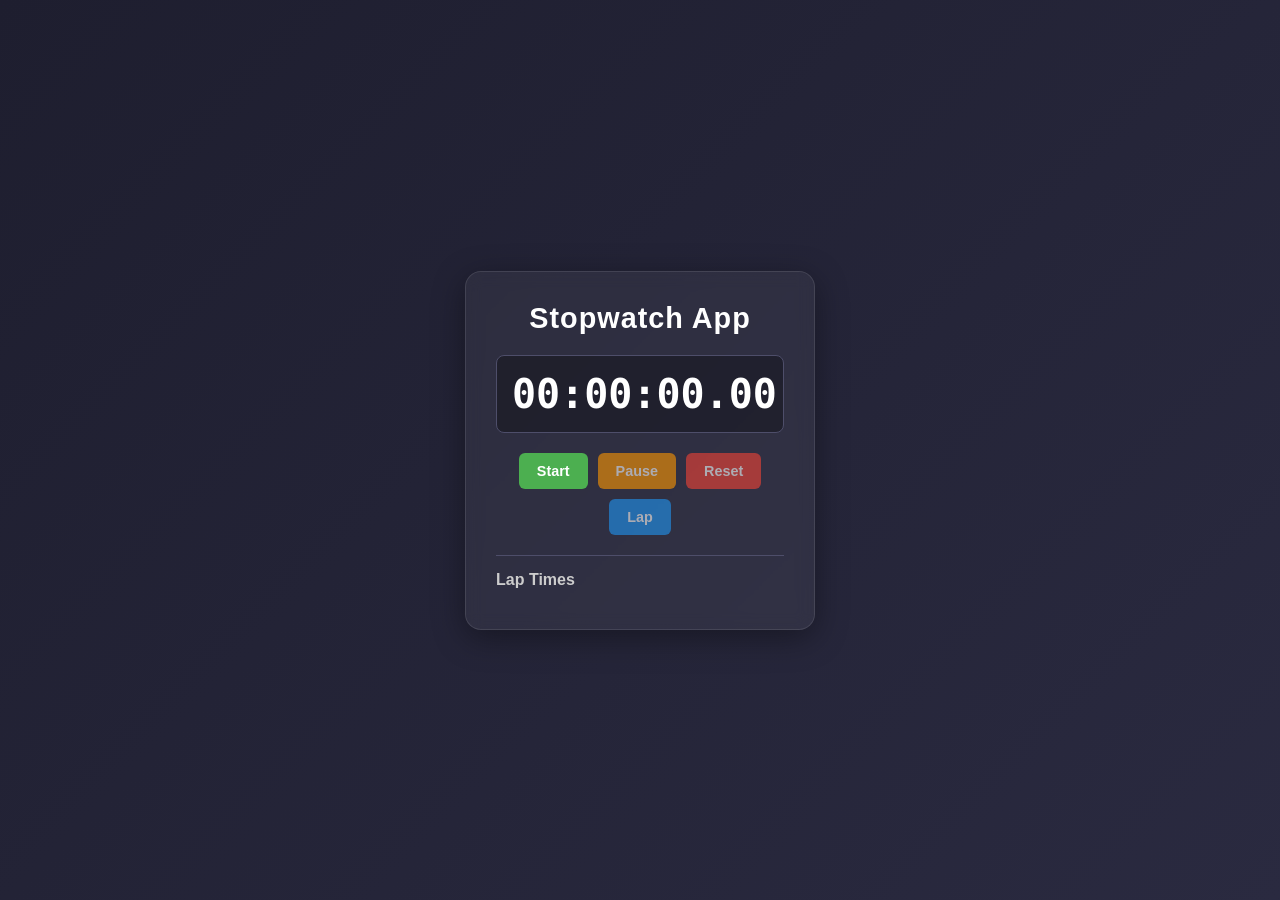
<file: index2.html>
<!DOCTYPE html>
<html lang="en">
<head>
    <meta charset="UTF-8">
    <meta name="viewport" content="width=device-width, initial-scale=1.0">
    <title>Interactive Stopwatch | SkillCraft Task</title>
    <link rel="stylesheet" href="index2.css">
</head>
<body>
    <div class="stopwatch-container">
        <h1>Stopwatch App</h1>
        
        <div class="display" id="display">00:00:00.00</div>
        
        <div class="controls">
            <button id="startBtn" onclick="startTimer()">Start</button>
            <button id="pauseBtn" onclick="pauseTimer()" disabled>Pause</button>
            <button id="resetBtn" onclick="resetTimer()" disabled>Reset</button>
            <button id="lapBtn" onclick="recordLap()" disabled>Lap</button>
        </div>

        <div class="laps-container">
            <h3>Lap Times</h3>
            <ul id="lapsList"></ul>
        </div>
    </div>

    <script src="index2.js"></script>
</body>
</html>
</file>
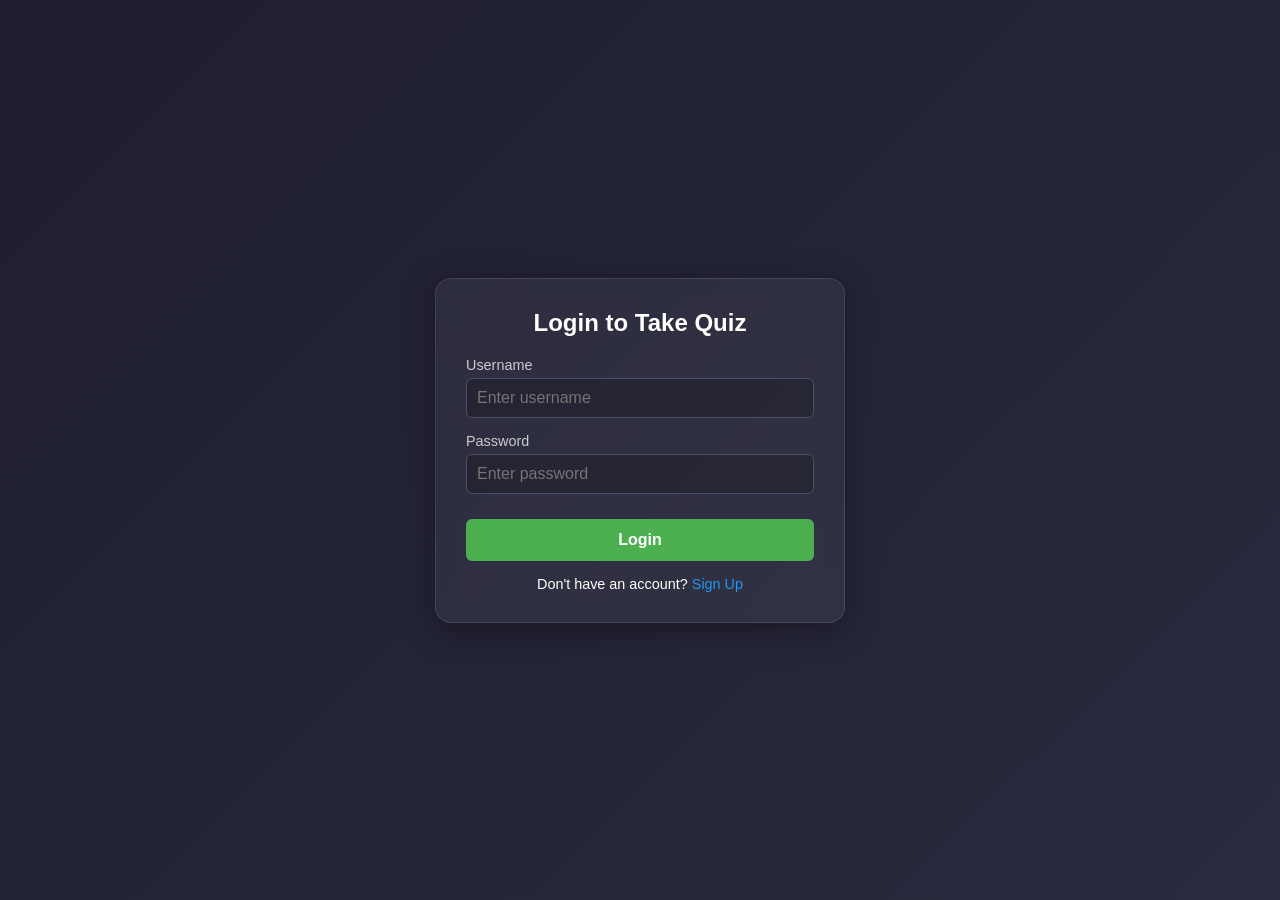
<file: index3.html>
<!DOCTYPE html>
<html lang="en">
<head>
    <meta charset="UTF-8">
    <meta name="viewport" content="width=device-width, initial-scale=1.0">
    <title>Interactive Quiz App | SkillCraft Task</title>
    <link rel="stylesheet" href="index3.css">
</head>
<body>
    <div class="app-container">
        <!-- Authentication Section -->
        <div id="auth-screen" class="card">
            <h2 id="auth-title">Login to Take Quiz</h2>
            <form id="auth-form">
                <div class="input-group">
                    <label for="username">Username</label>
                    <input type="text" id="username" placeholder="Enter username" required>
                </div>
                <div class="input-group">
                    <label for="password">Password</label>
                    <input type="password" id="password" placeholder="Enter password" required>
                </div>
                <p id="auth-error" class="error-msg"></p>
                <button type="submit" id="auth-btn">Login</button>
            </form>
            <p class="toggle-text">
                <span id="toggle-msg">Don't have an account?</span> 
                <a href="#" id="toggle-auth">Sign Up</a>
            </p>
        </div>

        <!-- Quiz Section -->
        <div id="quiz-screen" class="card hidden">
            <div class="quiz-header">
                <span id="user-display"></span>
                <button id="logout-btn" class="btn-secondary">Logout</button>
            </div>
            
            <div id="question-container">
                <div class="progress-bar">
                    <div id="progress" class="progress-fill"></div>
                </div>
                <h3 id="question-text">Question goes here</h3>
                <div id="options-container" class="options-grid"></div>
                <p id="feedback-msg" class="feedback"></p>
            </div>

            <div class="quiz-footer">
                <span id="question-count">Question 1 of 5</span>
                <button id="next-btn" class="hidden">Next Question</button>
            </div>
        </div>

        <!-- Result Section -->
        <div id="result-screen" class="card hidden">
            <h2>Quiz Completed!</h2>
            <p class="score-text">Your Score: <span id="final-score">0</span> / <span id="total-questions">0</span></p>
            <h3>High Scores (Saved in LocalStorage)</h3>
            <ul id="high-scores-list"></ul>
            <div class="result-actions">
                <button id="restart-btn">Try Again</button>
                <button id="result-logout-btn" class="btn-secondary">Logout</button>
            </div>
        </div>
    </div>

    <script src="index3.js"></script>
</body>
</html>
</file>
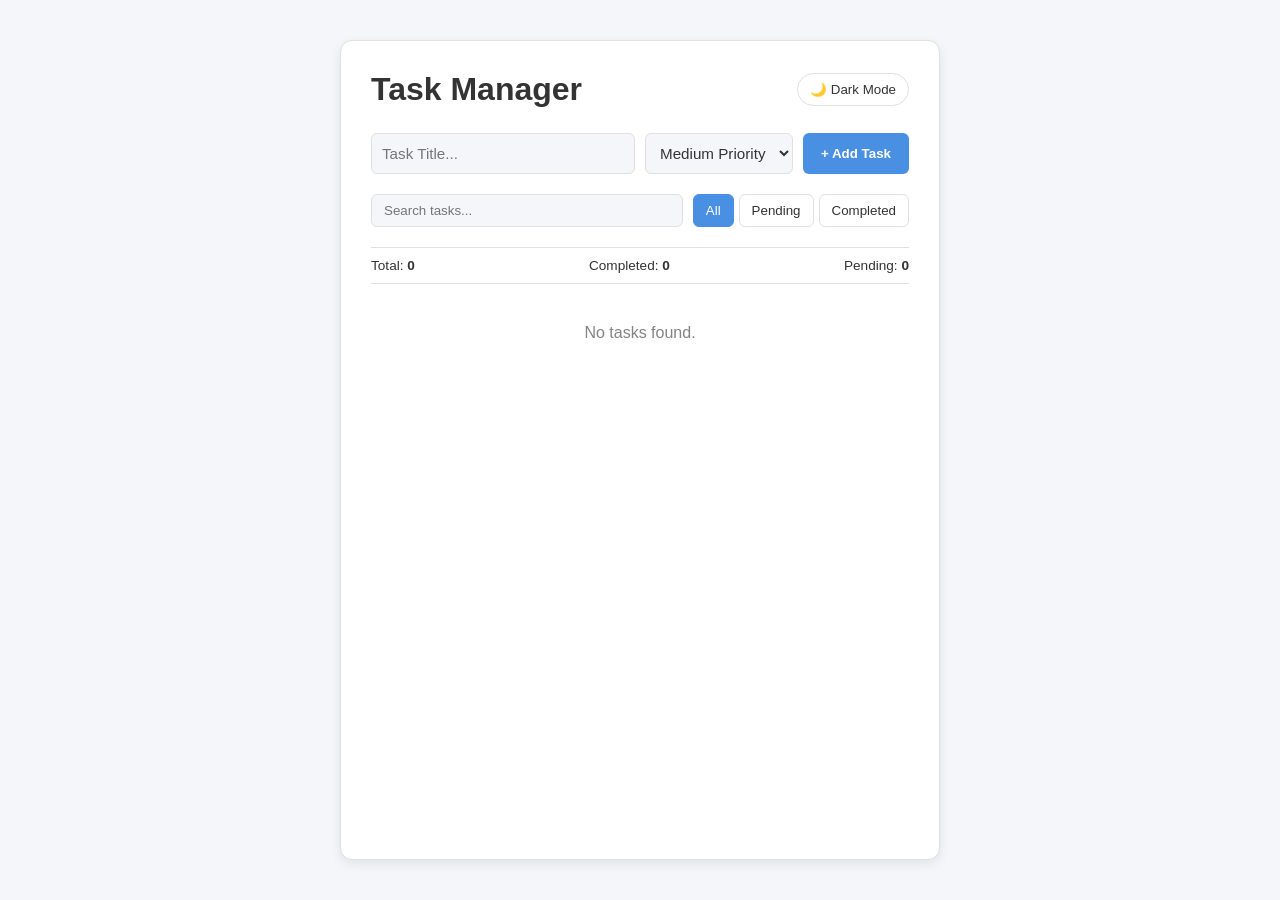
<file: index4.html>
<!DOCTYPE html>
<html lang="en">
<head>
    <meta charset="UTF-8">
    <meta name="viewport" content="width=device-width, initial-scale=1.0">
    <title>Task Manager | SkillCraft Task 4</title>
    <link rel="stylesheet" href="index4.css">
</head>
<body>
    <div class="app-container">
        <!-- Header & Dark Mode Toggle -->
        <header>
            <h1>Task Manager</h1>
            <button id="themeToggleBtn" class="theme-btn">🌙 Dark Mode</button>
        </header>

        <!-- Task Creation Form -->
        <form id="taskForm" class="task-form">
            <div class="input-group">
                <input type="text" id="taskTitle" placeholder="Task Title..." required>
                <select id="taskPriority">
                    <option value="Low">Low Priority</option>
                    <option value="Medium" selected>Medium Priority</option>
                    <option value="High">High Priority</option>
                </select>
                <button type="submit" class="add-btn">+ Add Task</button>
            </div>
        </form>

        <!-- Controls: Search & Filters -->
        <div class="controls-bar">
            <input type="text" id="searchInput" placeholder="Search tasks...">
            <div class="filter-group">
                <button class="filter-btn active" data-filter="all">All</button>
                <button class="filter-btn" data-filter="pending">Pending</button>
                <button class="filter-btn" data-filter="completed">Completed</button>
            </div>
        </div>

        <!-- Task Analytics / Stats -->
        <div class="stats-bar">
            <span>Total: <strong id="totalTasks">0</strong></span>
            <span>Completed: <strong id="completedTasks">0</strong></span>
            <span>Pending: <strong id="pendingTasks">0</strong></span>
        </div>

        <!-- Task List Container -->
        <ul id="taskList" class="task-list"></ul>
    </div>

    <script src="index4.js"></script>
</body>
</html>
</file>
<file: index2.css>
* {
    margin: 0;
    padding: 0;
    box-sizing: border-box;
    font-family: 'Segoe UI', Tahoma, Geneva, Verdana, sans-serif;
}

body {
    background: linear-gradient(135deg, #1e1e2f, #2a2a40);
    color: #ffffff;
    display: flex;
    justify-content: center;
    align-items: center;
    min-height: 100vh;
}

.stopwatch-container {
    background: rgba(255, 255, 255, 0.05);
    padding: 30px;
    border-radius: 16px;
    box-shadow: 0 8px 32px 0 rgba(0, 0, 0, 0.37);
    backdrop-filter: blur(8px);
    width: 350px;
    text-align: center;
    border: 1px solid rgba(255, 255, 255, 0.1);
}

h1 {
    margin-bottom: 20px;
    font-size: 1.8rem;
    letter-spacing: 1px;
}

.display {
    font-size: 2.5rem;
    font-weight: bold;
    font-family: monospace;
    margin: 20px 0;
    background: rgba(0, 0, 0, 0.3);
    padding: 15px;
    border-radius: 8px;
    border: 1px solid #4e4e6a;
}

.controls {
    display: flex;
    gap: 10px;
    justify-content: center;
    margin-bottom: 20px;
    flex-wrap: wrap;
}

button {
    padding: 10px 18px;
    font-size: 0.9rem;
    font-weight: 600;
    border: none;
    border-radius: 6px;
    cursor: pointer;
    transition: all 0.2s ease;
}

#startBtn { background-color: #4caf50; color: white; }
#pauseBtn { background-color: #ff9800; color: white; }
#resetBtn { background-color: #f44336; color: white; }
#lapBtn { background-color: #2196f3; color: white; }

button:hover:not(:disabled) {
    opacity: 0.9;
    transform: translateY(-2px);
}

button:disabled {
    background-color: #555566;
    cursor: not-allowed;
    opacity: 0.6;
}

.laps-container {
    text-align: left;
    max-height: 150px;
    overflow-y: auto;
    border-top: 1px solid #4e4e6a;
    padding-top: 15px;
}

.laps-container h3 {
    font-size: 1rem;
    margin-bottom: 10px;
    color: #cccccc;
}

ul {
    list-style: none;
}

li {
    padding: 6px 10px;
    background: rgba(255, 255, 255, 0.05);
    margin-bottom: 5px;
    border-radius: 4px;
    font-size: 0.85rem;
    display: flex;
    justify-content: space-between;
    font-family: monospace;
}
</file>
<file: index3.css>
* {
    margin: 0;
    padding: 0;
    box-sizing: border-box;
    font-family: 'Segoe UI', Tahoma, Geneva, Verdana, sans-serif;
}

body {
    background: linear-gradient(135deg, #1e1e2f, #2a2a40);
    color: #ffffff;
    display: flex;
    justify-content: center;
    align-items: center;
    min-height: 100vh;
}

.app-container {
    width: 100%;
    max-width: 450px;
    padding: 20px;
}

.card {
    background: rgba(255, 255, 255, 0.05);
    padding: 30px;
    border-radius: 16px;
    box-shadow: 0 8px 32px 0 rgba(0, 0, 0, 0.37);
    backdrop-filter: blur(8px);
    border: 1px solid rgba(255, 255, 255, 0.1);
}

.hidden {
    display: none !important;
}

h2, h3 {
    text-align: center;
    margin-bottom: 20px;
}

.input-group {
    margin-bottom: 15px;
}

.input-group label {
    display: block;
    margin-bottom: 5px;
    font-size: 0.9rem;
    color: #cccccc;
}

.input-group input {
    width: 100%;
    padding: 10px;
    border-radius: 6px;
    border: 1px solid #4e4e6a;
    background: rgba(0, 0, 0, 0.2);
    color: #ffffff;
    font-size: 1rem;
}

button {
    width: 100%;
    padding: 12px;
    background-color: #4caf50;
    color: white;
    border: none;
    border-radius: 6px;
    font-size: 1rem;
    font-weight: 600;
    cursor: pointer;
    transition: all 0.2s ease;
    margin-top: 10px;
}

button:hover {
    opacity: 0.9;
    transform: translateY(-2px);
}

.btn-secondary {
    background-color: #f44336;
    width: auto;
    padding: 6px 12px;
    font-size: 0.85rem;
}

.error-msg {
    color: #ff5252;
    font-size: 0.85rem;
    margin-bottom: 10px;
    text-align: center;
}

.toggle-text {
    text-align: center;
    margin-top: 15px;
    font-size: 0.9rem;
}

.toggle-text a {
    color: #2196f3;
    text-decoration: none;
}

/* Quiz UI */
.quiz-header {
    display: flex;
    justify-content: space-between;
    align-items: center;
    margin-bottom: 20px;
    border-bottom: 1px solid #4e4e6a;
    padding-bottom: 10px;
}

.progress-bar {
    width: 100%;
    height: 8px;
    background-color: rgba(255, 255, 255, 0.1);
    border-radius: 4px;
    margin-bottom: 20px;
    overflow: hidden;
}

.progress-fill {
    height: 100%;
    width: 0%;
    background-color: #2196f3;
    transition: width 0.3s ease;
}

.options-grid {
    display: flex;
    flex-direction: column;
    gap: 10px;
    margin: 20px 0;
}

.option-btn {
    background: rgba(255, 255, 255, 0.08);
    text-align: left;
    border: 1px solid #4e4e6a;
}

.option-btn.correct {
    background-color: #4caf50 !important;
}

.option-btn.wrong {
    background-color: #f44336 !important;
}

.feedback {
    text-align: center;
    font-weight: bold;
    min-height: 24px;
}

.quiz-footer {
    display: flex;
    justify-content: space-between;
    align-items: center;
    margin-top: 15px;
}

.score-text {
    text-align: center;
    font-size: 1.4rem;
    margin-bottom: 20px;
}

#high-scores-list {
    list-style: none;
    margin-bottom: 20px;
}

#high-scores-list li {
    background: rgba(255, 255, 255, 0.05);
    padding: 8px 12px;
    margin-bottom: 5px;
    border-radius: 4px;
    display: flex;
    justify-content: space-between;
}

.result-actions {
    display: flex;
    gap: 10px;
}
</file>
<file: index4.css>
:root {
    --bg-color: #f4f6f9;
    --card-bg: #ffffff;
    --text-color: #333333;
    --border-color: #e0e0e0;
    --accent-color: #4a90e2;
    --danger-color: #e74c3c;
    --success-color: #2ecc71;
    --shadow: 0 4px 12px rgba(0, 0, 0, 0.08);
}

[data-theme="dark"] {
    --bg-color: #121212;
    --card-bg: #1e1e1e;
    --text-color: #e0e0e0;
    --border-color: #333333;
    --accent-color: #3b82f6;
    --shadow: 0 4px 12px rgba(0, 0, 0, 0.5);
}

* {
    margin: 0;
    padding: 0;
    box-sizing: border-box;
    font-family: 'Segoe UI', Tahoma, Geneva, Verdana, sans-serif;
    transition: background-color 0.3s, color 0.3s;
}

body {
    background-color: var(--bg-color);
    color: var(--text-color);
    display: flex;
    justify-content: center;
    padding: 40px 20px;
    min-height: 100vh;
}

.app-container {
    width: 100%;
    max-width: 600px;
    background: var(--card-bg);
    padding: 30px;
    border-radius: 12px;
    box-shadow: var(--shadow);
    border: 1px solid var(--border-color);
}

header {
    display: flex;
    justify-content: space-between;
    align-items: center;
    margin-bottom: 25px;
}

.theme-btn {
    background: transparent;
    border: 1px solid var(--border-color);
    color: var(--text-color);
    padding: 8px 12px;
    border-radius: 20px;
    cursor: pointer;
}

.task-form {
    margin-bottom: 20px;
}

.input-group {
    display: flex;
    gap: 10px;
    flex-wrap: wrap;
}

.input-group input, .input-group select {
    padding: 10px;
    border: 1px solid var(--border-color);
    border-radius: 6px;
    background: var(--bg-color);
    color: var(--text-color);
    font-size: 0.95rem;
}

.input-group input {
    flex: 1;
    min-width: 180px;
}

.add-btn {
    background: var(--accent-color);
    color: white;
    border: none;
    padding: 10px 18px;
    border-radius: 6px;
    cursor: pointer;
    font-weight: 600;
}

.controls-bar {
    display: flex;
    justify-content: space-between;
    gap: 10px;
    margin-bottom: 20px;
    flex-wrap: wrap;
}

#searchInput {
    flex: 1;
    padding: 8px 12px;
    border: 1px solid var(--border-color);
    border-radius: 6px;
    background: var(--bg-color);
    color: var(--text-color);
}

.filter-group {
    display: flex;
    gap: 5px;
}

.filter-btn {
    background: transparent;
    border: 1px solid var(--border-color);
    color: var(--text-color);
    padding: 6px 12px;
    border-radius: 6px;
    cursor: pointer;
}

.filter-btn.active {
    background: var(--accent-color);
    color: white;
    border-color: var(--accent-color);
}

.stats-bar {
    display: flex;
    justify-content: space-between;
    padding: 10px 0;
    border-top: 1px solid var(--border-color);
    border-bottom: 1px solid var(--border-color);
    margin-bottom: 20px;
    font-size: 0.85rem;
}

.task-list {
    list-style: none;
}

.task-item {
    display: flex;
    align-items: center;
    justify-content: space-between;
    padding: 12px;
    border: 1px solid var(--border-color);
    border-radius: 6px;
    margin-bottom: 10px;
    background: var(--bg-color);
}

.task-item.completed .task-title {
    text-decoration: line-through;
    opacity: 0.6;
}

.task-left {
    display: flex;
    align-items: center;
    gap: 12px;
}

.priority-badge {
    font-size: 0.75rem;
    padding: 2px 6px;
    border-radius: 4px;
    font-weight: bold;
}

.priority-Low { background: #e3f2fd; color: #1976d2; }
.priority-Medium { background: #fff3e0; color: #f57c00; }
.priority-High { background: #ffebee; color: #d32f2f; }

.delete-btn {
    background: var(--danger-color);
    color: white;
    border: none;
    padding: 6px 10px;
    border-radius: 4px;
    cursor: pointer;
}
</file>
